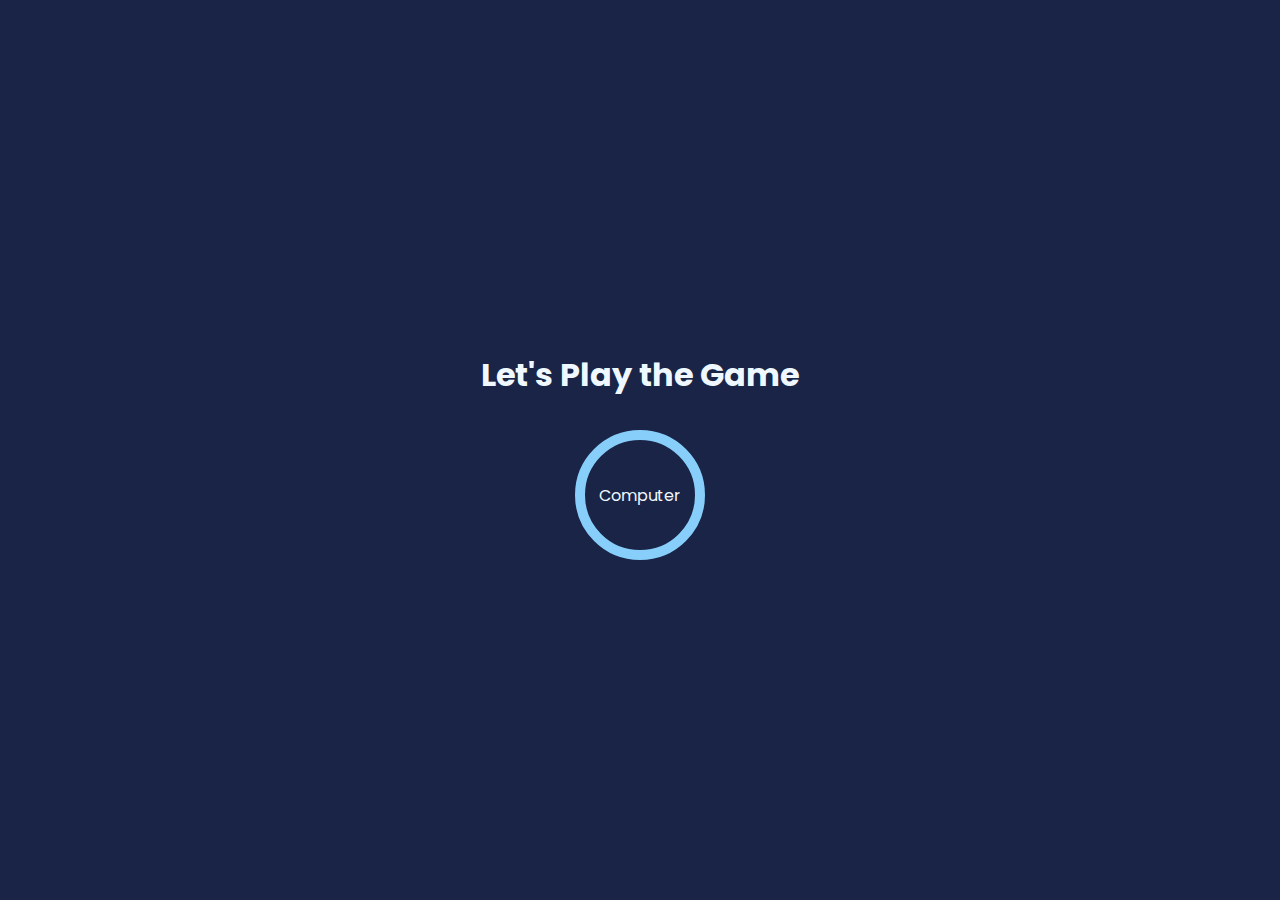
<file: stone paper scissor/index.html>
<!DOCTYPE html>
<html lang="en">
<head>
    <meta charset="UTF-8">
    <meta name="viewport" content="width=device-width, initial-scale=1.0">
    <link href="https://fonts.googleapis.com/css?family=Poppins:100,100italic,200,200italic,300,300italic,regular,italic,500,500italic,600,600italic,700,700italic,800,800italic,900,900italic" rel="stylesheet" />
    <link rel="stylesheet" href="./index page/spc.css">
    <script src="./index page/spc.js" defer></script>
    <title>Document</title>
</head>
<body>
    <main>
        <h1>Let's Play the Game</h1>
    
        <div class="container">
            <div class="computer">Computer</div>
        </div>
    </main>
    
</body>
</html>
</file>
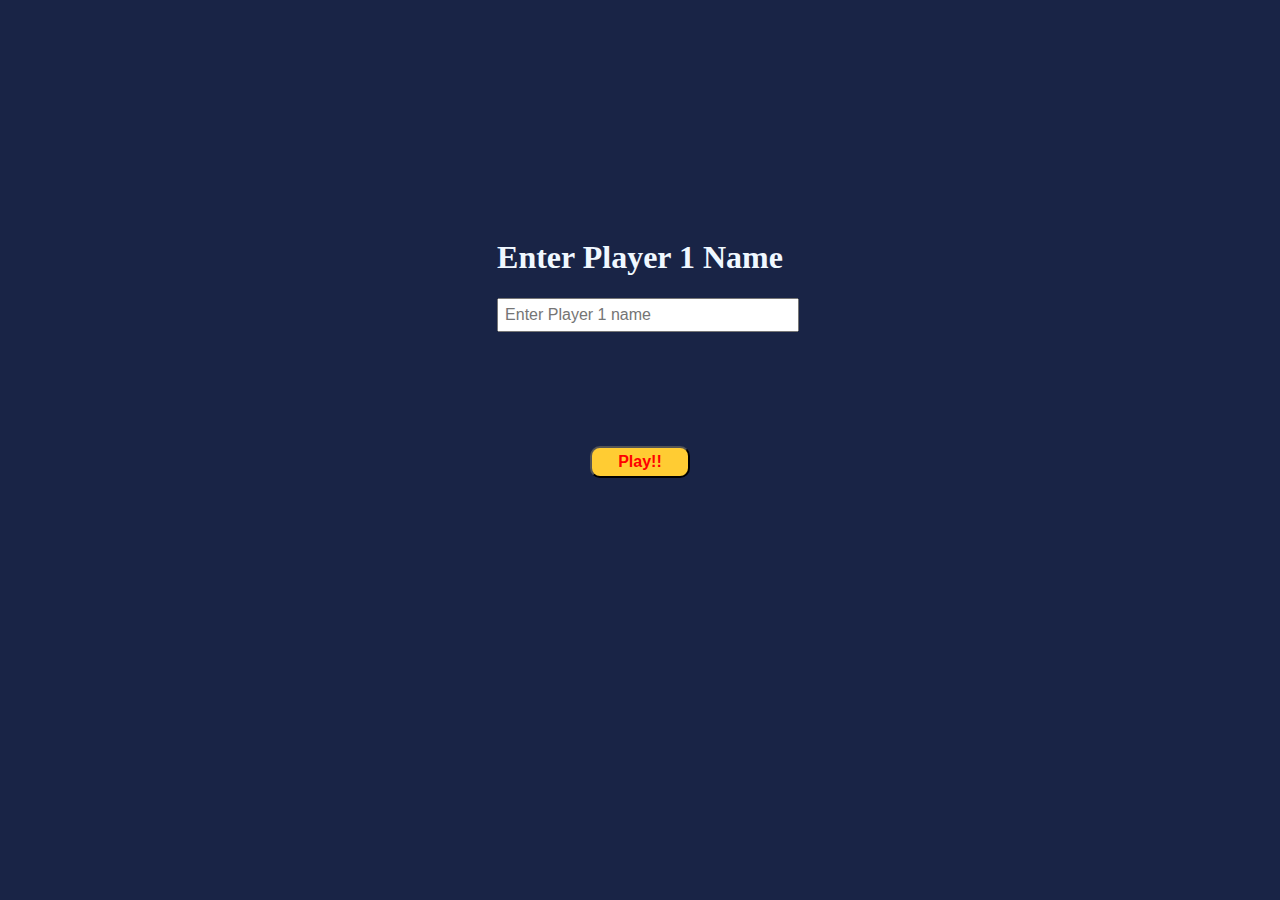
<file: stone paper scissor/friend vs friend/friends_index_page/friends_play.html>
<!DOCTYPE html>
<html lang="en">
<head>
    <meta charset="UTF-8">
    <meta name="viewport" content="width=device-width, initial-scale=1.0">
    <link rel="stylesheet" href="friends_play.css">
    <script src="friends_play.js" defer></script>
    <title>Friend vs Friend Stone Paper Scissor</title>
</head>
<body>
    <main>
        <section>
              <div class="name-container">
                <div class="your_name">
                    <h1>Enter Player 1 Name</h1>
                    <input type="text" placeholder="Enter Player 1 name" id="player1">
                </div>
                
             </div>

                <div class="play-button">
                    <button class="button">Play!!</button>
                </div>
        </section>
    </main>
</body>
</html>
</file>
<file: stone paper scissor/index page/spc.css>
body {
    font-family: 'Poppins';
    background-color: #192446;
    color: aliceblue;
    margin: 0; /* Remove default margin */
    height: 100vh; /* Make sure the body takes full viewport height */
    display: flex; /* Use flexbox for centering */
    justify-content: center; /* Center horizontally */
    align-items: center; /* Center vertically */
}

main {
    display: flex;
    flex-direction: column;
    align-items: center;
    text-align: center;
}

.container {
    display: flex;
    justify-content: center;
    gap: 20px; /* Space between the friend and computer divs */
}

.computer {
    width: 100px;
    height: 100px;
    border-radius: 50%;
    border: 10px solid lightskyblue;
    display: flex;
    justify-content: center;
    align-items: center;
    padding: 5px;
    margin: 10px;
}
</file>
<file: stone paper scissor/friend vs friend/friends_index_page/friends_play.css>
body {
    font-family: 'Poppins';
    background-color: #192446;
    color: aliceblue;
    display: flex;
    flex-direction: column;
    justify-content: center;
    align-items: center;
}

section {
    display: flex;
    flex-direction: column;
    gap: 150px;
    margin-top: 200px;
}

.name-container {
    display: flex;
    flex-direction: row;
    gap: 150px;
    height: fit-content;
}

.your_name {
    width: fit-content;
    padding: 10px;
    height: fit-content;
}

section input {
    width: 100%;
    height: auto;
    padding: 6px;
    font-size: medium;
}

.play-button {
    display: flex;
    justify-content: center;
    align-items: center;
}

button {
    display: flex;
    background-color: #FFCC33;
    color: red;
    font-size: medium;
    font-weight: 600;
    border-radius: 10px;
    width:100px;
    justify-content: center;
    padding: 5px;
    margin-top: -60px;
}
</file>
